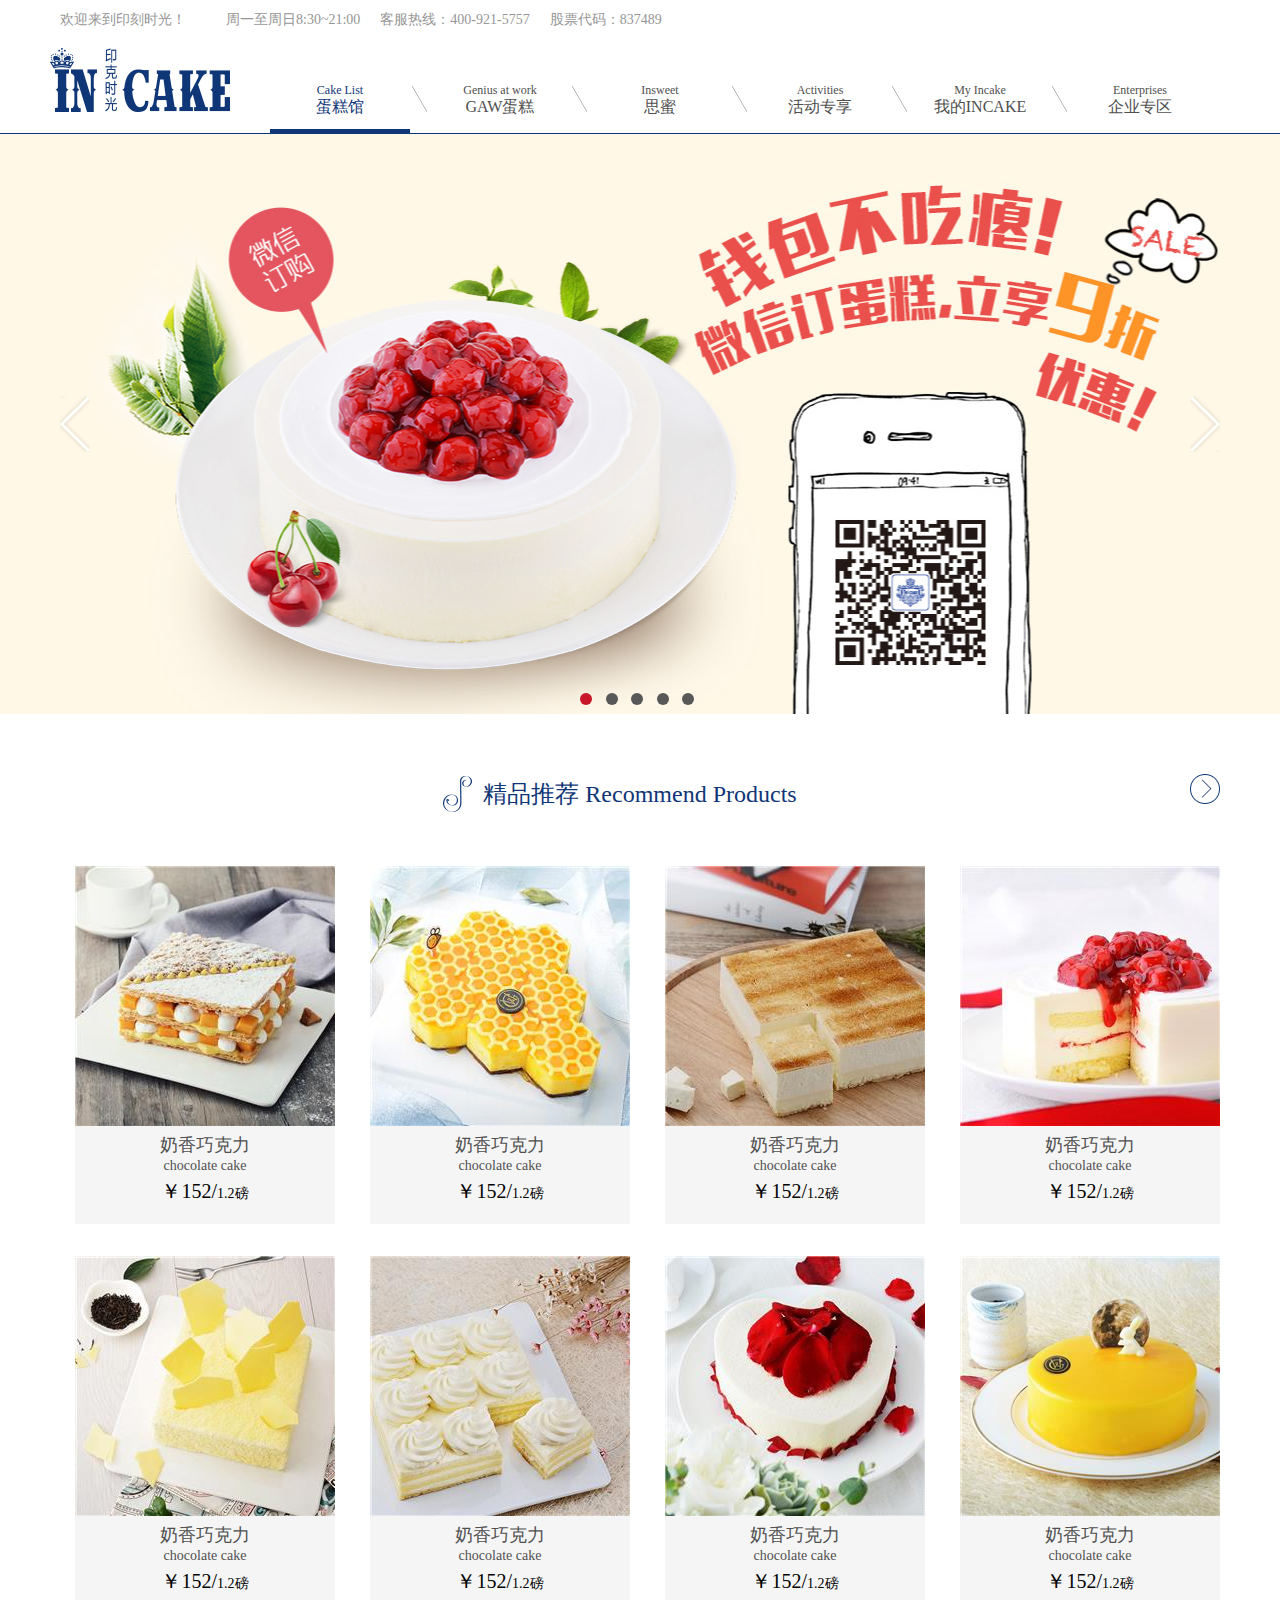
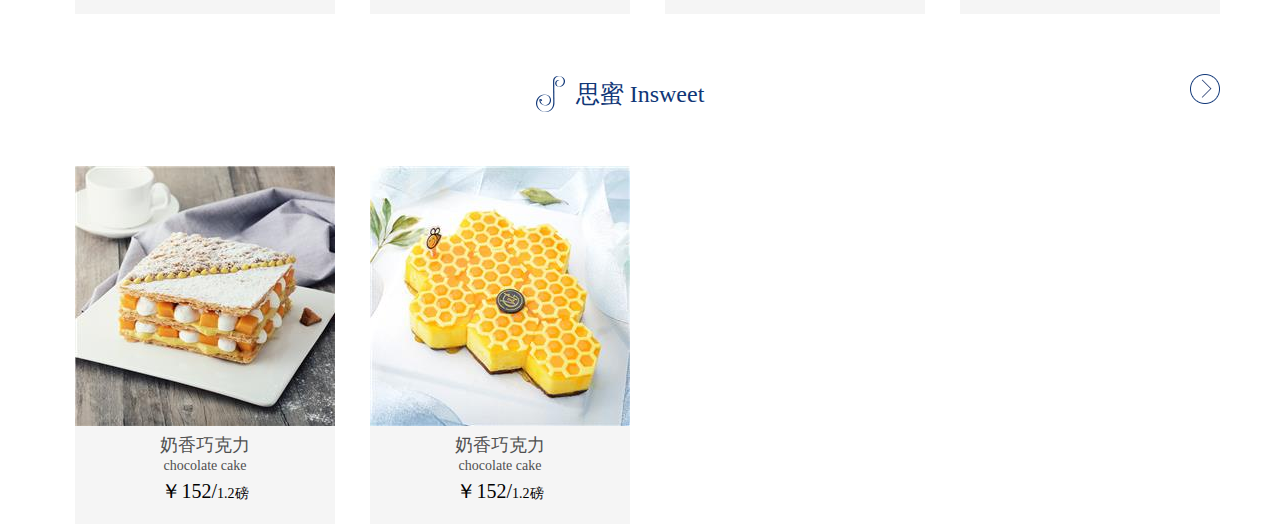
<file: index.html>
<!DOCTYPE html>
<html>
<head lang="en">
    <meta charset="UTF-8">
    <title>首页</title>
    <script src="js/jquery-1.11.1.min.js"></script>
    <script src="js/similar.js"></script>
    <script src="js/index.js"></script>
    <link rel="stylesheet" href="style/style.css"/>
</head>
<body>
    <div class="header">
        <div class="layout">
            <div class="header_t">
                <div class="welcome">
                    <p class="wel">欢迎来到印刻时光！</p>
                    <p class="time">周一至周日8:30~21:00</p>
                    <p class="contact">客服热线：400-921-5757</p>
                    <p class="code">股票代码：837489</p>
                </div>
            </div>
            <div class="header_b">
                <div class="logo">
                    <a href="javascript:;"><img src="img/logo.png" alt=""/></a>
                </div>
                <ul class="nav">
                    <li class="active">
                        <a href="javascript:;">
                            <span class="en">Cake List</span>
                            <span class="zh">蛋糕馆</span>
                        </a>
                        <ul class="subnav">
                            <li>
                                <a href="javascript:;">
                                    <span class="en">Cheese</span>
                                    <span class="zh">芝士系列</span>
                                </a>
                            </li>
                            <li>
                                <a href="javascript:;">
                                    <span class="en">Cholocate</span>
                                    <span class="zh">巧克力系列</span>
                                </a>
                            </li>
                            <li>
                                <a href="javascript:;">
                                    <span class="en">Napoleon</span>
                                    <span class="zh">拿破仑系列</span>
                                </a>
                            </li>
                            <li>
                                <a href="javascript:;">
                                    <span class="en">Mousse</span>
                                    <span class="zh">慕斯系列</span>
                                </a>
                            </li>
                            <li>
                                <a href="javascript:;">
                                    <span class="en">Cream</span>
                                    <span class="zh">乳脂系列</span>
                                </a>
                            </li>
                            <li>
                                <a href="javascript:;">
                                    <span class="en">DIY</span>
                                    <span class="zh">选拼系列</span>
                                </a>
                            </li>
                            <li>
                                <a href="javascript:;">
                                    <span class="en">Star</span>
                                    <span class="zh">星座系列</span>
                                </a>
                            </li>
                            <li>
                                <a href="javascript:;">
                                    <span class="en">DIY Cake</span>
                                    <span class="zh">定制系列</span>
                                </a>
                            </li>
                        </ul>
                        <i class="line"></i>
                    </li>
                    <li>
                        <a href="javascript:;">
                            <span class="en">Genius at work</span>
                            <span class="zh">GAW蛋糕</span>
                        </a>
                        <ul class="subnav">
                            <li>
                                <a href="javascript:;">
                                    <span class="en">GawDiy</span>
                                    <span class="zh">GAW翻糖定制</span>
                                </a>
                            </li>
                            <li>
                                <a href="javascript:;">
                                    <span class="en">GawClassic</span>
                                    <span class="zh">GAW经典</span>
                                </a>
                            </li>
                            <li>
                                <a href="javascript:;">
                                    <span class="en">GawStar</span>
                                    <span class="zh">GAW星座</span>
                                </a>
                            </li>
                        </ul>
                        <i class="line"></i>
                    </li>
                    <li>
                        <a href="javascript:;">
                            <span class="en">Insweet</span>
                            <span class="zh">思蜜</span>
                        </a>
                        <i class="line"></i>
                    </li>
                    <li>
                        <a href="javascript:;">
                            <span class="en">Activities</span>
                            <span class="zh">活动专享</span>
                        </a>
                        <ul class="subnav">
                            <li>
                                <a href="javascript:;">
                                    <span class="en">New Activity</span>
                                    <span class="zh">最新活动</span>
                                </a>
                            </li>
                            <li>
                                <a href="javascript:;">
                                    <span class="en">Points Mall</span>
                                    <span class="zh">积分商城</span>
                                </a>
                            </li>
                        </ul>
                        <i class="line"></i>
                    </li>
                    <li>
                        <a href="javascript:;">
                            <span class="en">My Incake</span>
                            <span class="zh">我的INCAKE</span>
                        </a>
                        <ul class="subnav">
                            <li>
                                <a href="javascript:;">
                                    <span class="en">My Orders</span>
                                    <span class="zh">我的订单</span>
                                </a>
                            </li>
                            <li>
                                <a href="javascript:;">
                                    <span class="en">Coupons</span>
                                    <span class="zh">我的优惠券</span>
                                </a>
                            </li>
                            <li>
                                <a href="javascript:;">
                                    <span class="en">My Points</span>
                                    <span class="zh">我的积分</span>
                                </a>
                            </li>
                        </ul>
                        <i class="line"></i>
                    </li>
                    <li>
                        <a href="javascript:;">
                            <span class="en">Enterprises</span>
                            <span class="zh">企业专区</span>
                        </a>
                        <ul class="subnav">
                            <li>
                                <a href="javascript:;">
                                    <span class="en">Apply For Foretaste</span>
                                    <span class="zh">试吃申请</span>
                                </a>
                            </li>
                            <li>
                                <a href="javascript:;">
                                    <span class="en">VIP Login</span>
                                    <span class="zh">企业VIP登录</span>
                                </a>
                            </li>
                        </ul>
                    </li>
                </ul>
            </div>
        </div>
    </div>
    <div class="banner">
        <ul class="imgBox">
            <li class="img1"><a href="javascript:;"></a></li>
            <li class="img2"><a href="javascript:;"></a></li>
            <li class="img3"><a href="javascript:;"></a></li>
            <li class="img4"><a href="javascript:;"></a></li>
            <li class="img5"><a href="javascript:;"></a></li>
        </ul>
        <ul class="iconBox">
            <li class="bingo"></li>
            <li></li>
            <li></li>
            <li></li>
            <li></li>
        </ul>
        <a href="javascript:;" class="btnl"></a>
        <a href="javascript:;" class="btnr"></a>
    </div>
    <div class="container layout">

    </div>
</body>
</html>
</file>
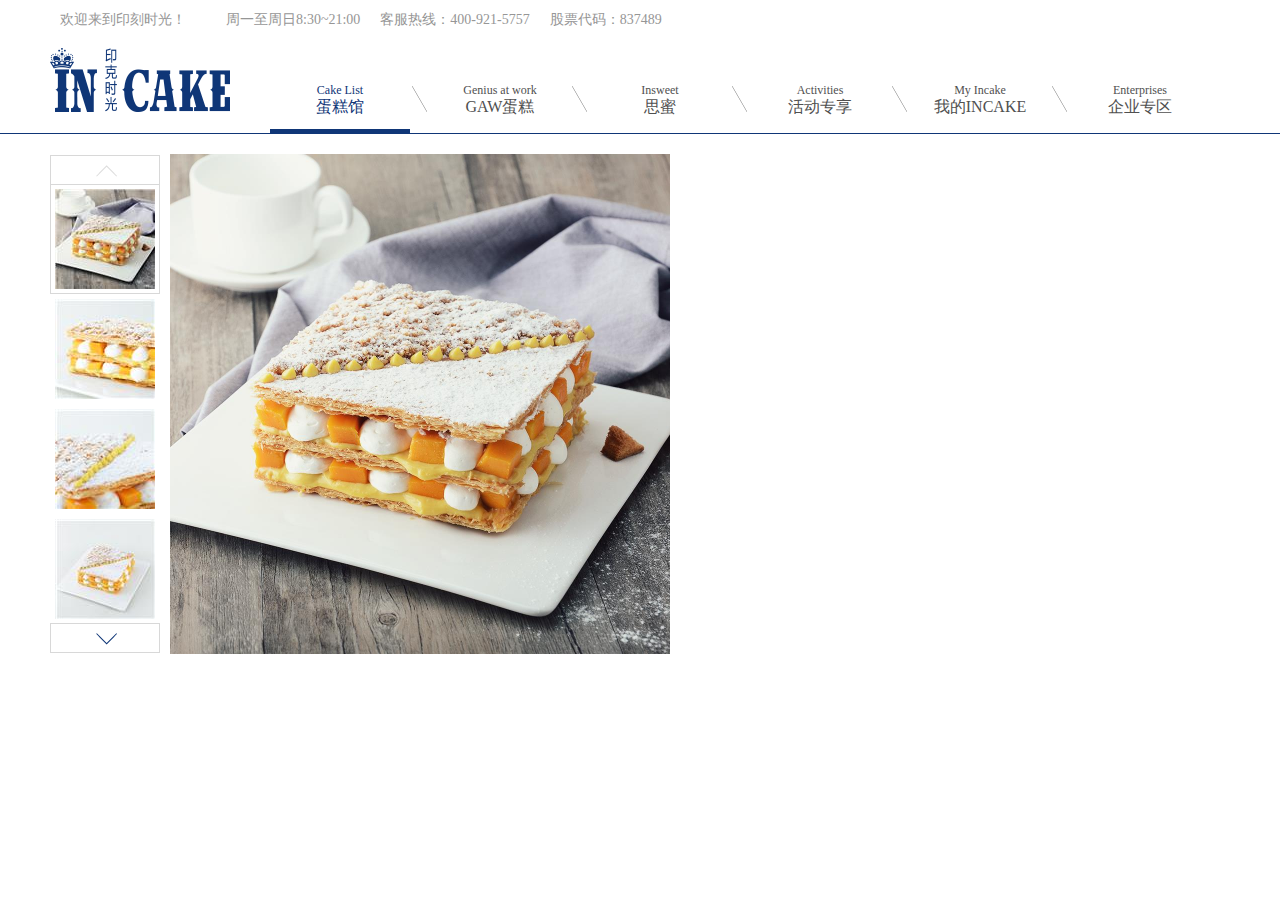
<file: detail.html>
<!DOCTYPE html>
<html>
<head lang="en">
    <meta charset="UTF-8">
    <title>详情页</title>
    <script src="js/jquery-1.11.1.min.js"></script>
    <link rel="stylesheet" href="style/style.css"/>
    <script src="js/similar.js"></script>
    <script src="js/detail.js"></script>
</head>
<body>
    <div class="header">
    <div class="layout">
        <div class="header_t">
            <div class="welcome">
                <p class="wel">欢迎来到印刻时光！</p>
                <p class="time">周一至周日8:30~21:00</p>
                <p class="contact">客服热线：400-921-5757</p>
                <p class="code">股票代码：837489</p>
            </div>
        </div>
        <div class="header_b">
            <div class="logo">
                <a href="javascript:;"><img src="img/logo.png" alt=""/></a>
            </div>
            <ul class="nav">
                <li class="active">
                    <a href="javascript:;">
                        <span class="en">Cake List</span>
                        <span class="zh">蛋糕馆</span>
                    </a>
                    <ul class="subnav">
                        <li>
                            <a href="javascript:;">
                                <span class="en">Cheese</span>
                                <span class="zh">芝士系列</span>
                            </a>
                        </li>
                        <li>
                            <a href="javascript:;">
                                <span class="en">Cholocate</span>
                                <span class="zh">巧克力系列</span>
                            </a>
                        </li>
                        <li>
                            <a href="javascript:;">
                                <span class="en">Napoleon</span>
                                <span class="zh">拿破仑系列</span>
                            </a>
                        </li>
                        <li>
                            <a href="javascript:;">
                                <span class="en">Mousse</span>
                                <span class="zh">慕斯系列</span>
                            </a>
                        </li>
                        <li>
                            <a href="javascript:;">
                                <span class="en">Cream</span>
                                <span class="zh">乳脂系列</span>
                            </a>
                        </li>
                        <li>
                            <a href="javascript:;">
                                <span class="en">DIY</span>
                                <span class="zh">选拼系列</span>
                            </a>
                        </li>
                        <li>
                            <a href="javascript:;">
                                <span class="en">Star</span>
                                <span class="zh">星座系列</span>
                            </a>
                        </li>
                        <li>
                            <a href="javascript:;">
                                <span class="en">DIY Cake</span>
                                <span class="zh">定制系列</span>
                            </a>
                        </li>
                    </ul>
                    <i class="line"></i>
                </li>
                <li>
                    <a href="javascript:;">
                        <span class="en">Genius at work</span>
                        <span class="zh">GAW蛋糕</span>
                    </a>
                    <ul class="subnav">
                        <li>
                            <a href="javascript:;">
                                <span class="en">GawDiy</span>
                                <span class="zh">GAW翻糖定制</span>
                            </a>
                        </li>
                        <li>
                            <a href="javascript:;">
                                <span class="en">GawClassic</span>
                                <span class="zh">GAW经典</span>
                            </a>
                        </li>
                        <li>
                            <a href="javascript:;">
                                <span class="en">GawStar</span>
                                <span class="zh">GAW星座</span>
                            </a>
                        </li>
                    </ul>
                    <i class="line"></i>
                </li>
                <li>
                    <a href="javascript:;">
                        <span class="en">Insweet</span>
                        <span class="zh">思蜜</span>
                    </a>
                    <i class="line"></i>
                </li>
                <li>
                    <a href="javascript:;">
                        <span class="en">Activities</span>
                        <span class="zh">活动专享</span>
                    </a>
                    <ul class="subnav">
                        <li>
                            <a href="javascript:;">
                                <span class="en">New Activity</span>
                                <span class="zh">最新活动</span>
                            </a>
                        </li>
                        <li>
                            <a href="javascript:;">
                                <span class="en">Points Mall</span>
                                <span class="zh">积分商城</span>
                            </a>
                        </li>
                    </ul>
                    <i class="line"></i>
                </li>
                <li>
                    <a href="javascript:;">
                        <span class="en">My Incake</span>
                        <span class="zh">我的INCAKE</span>
                    </a>
                    <ul class="subnav">
                        <li>
                            <a href="javascript:;">
                                <span class="en">My Orders</span>
                                <span class="zh">我的订单</span>
                            </a>
                        </li>
                        <li>
                            <a href="javascript:;">
                                <span class="en">Coupons</span>
                                <span class="zh">我的优惠券</span>
                            </a>
                        </li>
                        <li>
                            <a href="javascript:;">
                                <span class="en">My Points</span>
                                <span class="zh">我的积分</span>
                            </a>
                        </li>
                    </ul>
                    <i class="line"></i>
                </li>
                <li>
                    <a href="javascript:;">
                        <span class="en">Enterprises</span>
                        <span class="zh">企业专区</span>
                    </a>
                    <ul class="subnav">
                        <li>
                            <a href="javascript:;">
                                <span class="en">Apply For Foretaste</span>
                                <span class="zh">试吃申请</span>
                            </a>
                        </li>
                        <li>
                            <a href="javascript:;">
                                <span class="en">VIP Login</span>
                                <span class="zh">企业VIP登录</span>
                            </a>
                        </li>
                    </ul>
                </li>
            </ul>
        </div>
    </div>
</div>
    <div class="container layout">
        <div class="showpic">
            <div class="showpic_t">
                <div class="btnlist">
                    <div class="sm_imglist">
                        <ul class="ball">
                            <li class="activeb"><img src="img/s1.jpg" alt=""/></li>
                            <li><img src="img/s2.jpg" alt=""/></li>
                            <li><img src="img/s3.jpg" alt=""/></li>
                            <li><img src="img/s4.jpg" alt=""/></li>
                            <li><img src="img/s5.jpg" alt=""/></li>
                        </ul>
                    </div>
                    <a href="javascript:;" class="up"></a>
                    <a href="javascript:;" class="down"></a>
                </div>
                <ul class="showlist">
                    <li><img src="img/b1.jpg" alt=""/></li>
                    <li><img src="img/b2.jpg" alt=""/></li>
                    <li><img src="img/b3.jpg" alt=""/></li>
                    <li><img src="img/b4.jpg" alt=""/></li>
                    <li><img src="img/b5.jpg" alt=""/></li>
                    <div class="mask"></div>
                    <div class="filter"></div>
                    <div class="bigImg">
                        <img src="img/b1.jpg" alt="" class="imgr " style="height: 1000px;width: 1000px;"/>
                    </div>
                </ul>

            </div>
        </div>
    </div>
</body>
</html>
</file>
<file: style/style.css>
html, body, ul, li, ol, dl, dd, dt, p, h1, h2, h3, h4, h5, h6, form, fieldset, legend, img {
    margin: 0;
    padding: 0;
}
body{
    font-size: 14px;
    font-family: "微软雅黑";
    color:rgb(80,80,80)
}
ul li{
    list-style: none;
}
a{
    text-decoration:none;
    color:rgb(80,80,80)
}
.layout {
    width: 1180px;
    margin: 0 auto;
}


/*index*/
.header {
    border-bottom: 1px solid #0f3677;
}
.header_t{
    height: 40px;
    overflow: hidden;
}
.welcome{
    padding-left: 10px;
    overflow: hidden;
}
.welcome p{
    float: left;
    color: #969696;
    line-height: 40px;
    margin-right: 20px;
}
.welcome .wel{
    margin-right: 40px;
}
.header_b{
    padding: 8px 0 17px;
    position: relative;
}
.header_b:after{
    content: ".";
    display: block;
    height: 0;
    visibility: hidden;
    clear: both;
}

.logo{
    float: left;
}
.nav{
    height: 47px;
    position: absolute;
    right: 0;
    bottom: 4px;
}
.nav li{
    width: 140px;
    height: 100%;
    float: left;
    margin-right: 20px;
    position: relative;
    border-bottom: 4px solid #fff;
}
.nav span{
    display: block;
    text-align: center;
}
.en{
    font-size: 12px;
    line-height: 16px;
}
.zh{
    font-size: 16px;
    line-height: 18px;
}
.line{
    width: 20px;
    height: 34px;
    display: block;
    position: absolute;
    right: -20px;
    top: 0;
    background: url("../img/nav_item_split_bg.png");
}
.subnav{
    width: 140px;
    position: absolute;
    left: 0;
    top: 47px;
    background: #0f3677;
    border-top: 4px solid #0f3677;
    border-bottom: 4px solid #c81528;
    display: none;
    z-index: 100;
}
.subnav li{
    width: 130px;
    margin: 0 auto;
    border-bottom: 1px solid #19468d;
    padding: 10px 0 8px;
    margin-left: 4px;
    height: 36px;
}
.subnav li a{
    color:  #82aae6;
}
.nav .active{
    border-bottom: 4px solid #0f3677;
}
.nav .active>a{
     color: #0f3677
}

/*banner*/
.banner{
    min-width: 1180px;
    margin: 0 auto;
    height: 580px;
    background: #f4f4f4;
    position: relative;
    overflow: hidden;
}
.imgBox{
    height: 580px;
    position: relative;
    width: 9961px;

}
.imgBox li{
    float:left;
    width: 1423px;
    height: 580px;
}
.img1{
    background: url("../img/1.jpg") no-repeat center;
}
.img2{
    background: url("../img/2.jpg") no-repeat center;
}
.img3{
    background: url("../img/3.jpg") no-repeat center;
}
.img4{
    background: url("../img/4.jpg") no-repeat center;
}
.img5{
    background: url("../img/5.jpg") no-repeat center;
}
.iconBox{
    position: absolute;
    left: 50%;
    width: 130px;
    margin-left: -65px;
    z-index: 9;
    bottom: 5px;
}
.iconBox li{
    width: 12px;
    height: 12px;
    display: inline-block;
    margin: 0 5px;
    border-radius: 50%;
    background: #595858;
    cursor: pointer;
}
.iconBox .bingo{
    background: #c81528;
}
.btnl,.btnr{
    position: absolute;
    top: 50%;
    margin-top: -28px;
    width: 30px;
    height: 56px;
    z-index: 2;
}
.btnl{
    left: 60px;
    background: url("../img/banner_arrow.png") no-repeat left bottom;
}
.btnr{
    right:60px;
    background: url("../img/banner_arrow.png") no-repeat left top;
}
/*container*/
.kind{
    width: 100%;
    margin-top: 40px;
}
.title{
    width: 100%;
    height: 80px;
    line-height: 80px;
    text-align: center;
    position: relative;
}
.title_text{
    display: inline-block;
    font-size: 24px;
    color: #0f3677;
    background: url("../img/title_bg.png") no-repeat left center;
    padding-left: 40px;
}
.title a{
    display: block;
    width: 30px;
    height: 30px;
    float: right;
    margin-top: 20px;
    margin-right: 10px;
}
.title img{
    border: 0px;
    vertical-align: top;
}
.list{
    width: 100%;
    overflow: hidden;
}
.list dl{
    width: 260px;
    height: 358px;
    float: left;
    margin:32px 10px 0px 25px;
}
.list dt{
    width: 260px;
    height: 260px;
    display: block;
    position: relative
}
.list dt a{
    height: 100%;
    width: 100%;
    display: block;
}
.list dt img{
    height: 100%;
    width: 100%;
}
.type{
    width: 100%;
    height: 40px;
    line-height: 40px;
    text-align: center;
    color: #fff;
    background: url("../img/mask_bg.png") repeat;
    position: absolute;
    left: 0;
    bottom: 0;
    z-index: 9;
    display: none;
}
.list dd{
    width: 100%;
    height: 98px;
    background: #f5f5f5;
}
.list p{
    text-align: center;
}
.size{
    color: #000000;
}
.list .zh{
    font-size: 18px;
    padding-top: 10px
}
.list .en{
    font-size: 14px;
    line-height: 24px;
}
.price{
    font-size: 20px;
}
/*detail*/
.showpic{
    width: 620px;
    float: left;
}
.showpic_t{
    width: 100%;
    height: 500px;
    margin: 20px 0;
}
.btnlist{
    width: 110px;
    height: 100%;
    float: left;
    position: relative;
}
.showlist{
    width: 500px;
    height: 100%;
    float: right;
    position: relative;
}
.up,.down{
    width:108px;
    height: 28px;
    position: absolute;
    left: 0;
    border: 1px solid #d8d8d8;
    background: url("../img/detail_icons.png") no-repeat;
}
.up{
    top: 1px;
}
.down{
    background-position: -110px -30px;
    bottom: 1px;
}
.sm_imglist{
    height: 440px;
    position: absolute;
    left: 0;
    top: 50%;
    margin-top: -220px;
    overflow: hidden;
    width: 100%;
}
.ball{
    position: absolute;
    left: 0;
    top: 0;
    width: 100%;
}
.ball li{
    width: 104px;
    height: 104px;
    text-align: center;
    padding-top: 4px;
    padding-left: 4px;
    border: 1px solid #ffffff;

}
.ball .activeb{
    border: 1px solid #d8d8d8;
}
.ball img{
    display: block;
    border: 0px;
}
.showlist img{
    height: 500px;
    width: 500px;
    position: absolute;
    top: 0;
    left: 0;
}
.showlist li{
    display: none;
}
.mask{
    width:100%;
    height:100%;
    position: absolute;
    left: 0;
    top: 0;
    z-index: 99;
}
.bigImg{
    position: absolute;
    left: 510px;
    top: -4px;
    width: 500px;
    height: 500px;
    z-index: 99;
    overflow: hidden;
    border: 4px solid #999999;
    display: none;
}
.bigImg .imgr{
    height: 1000px;
    width: 1000px;
    position: absolute;
    left: 0;
}
.filter{
    width: 250px;
    height:250px;
    background: rgba(0,0,0,0.5);
    position: absolute;
    left: 0;
    top: 0;
    display: none;
}
</file>
